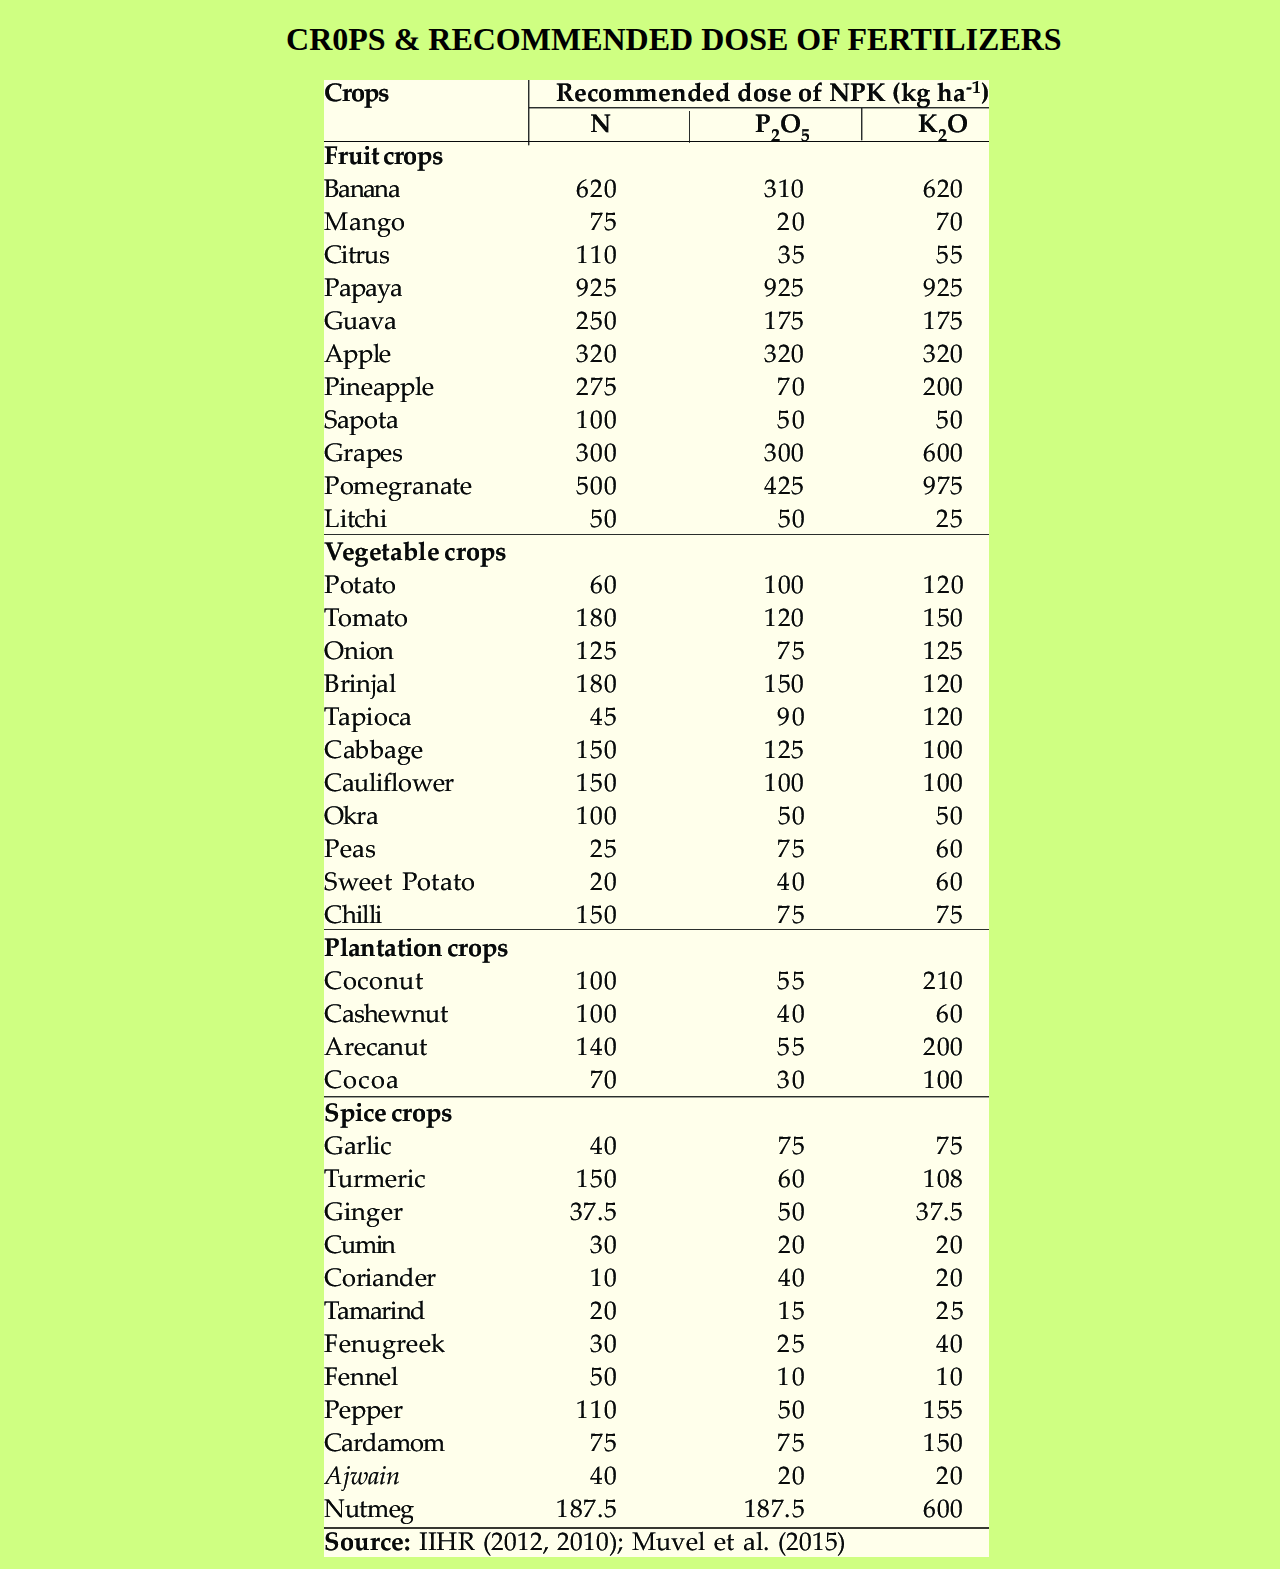
<file: fertilizers/index.html>
<!DOCTYPE html>
<html lang="en">
<head>
    <meta charset="UTF-8">
    <meta http-equiv="X-UA-Compatible" content="IE=edge">
    <meta name="viewport" content="width=device-width, initial-scale=1.0">
    <link rel="stylesheet" href="fertilizers.css">
    <title>Document</title>
</head>
<body>
    <h1>CR0PS & RECOMMENDED DOSE OF FERTILIZERS</h1>
    <img src="Recommended-dose-of-fertilizers-for-horticultural-crops.png" alt="human error" style="
    margin-left: 25%; ">
</body>
</html>
</file>
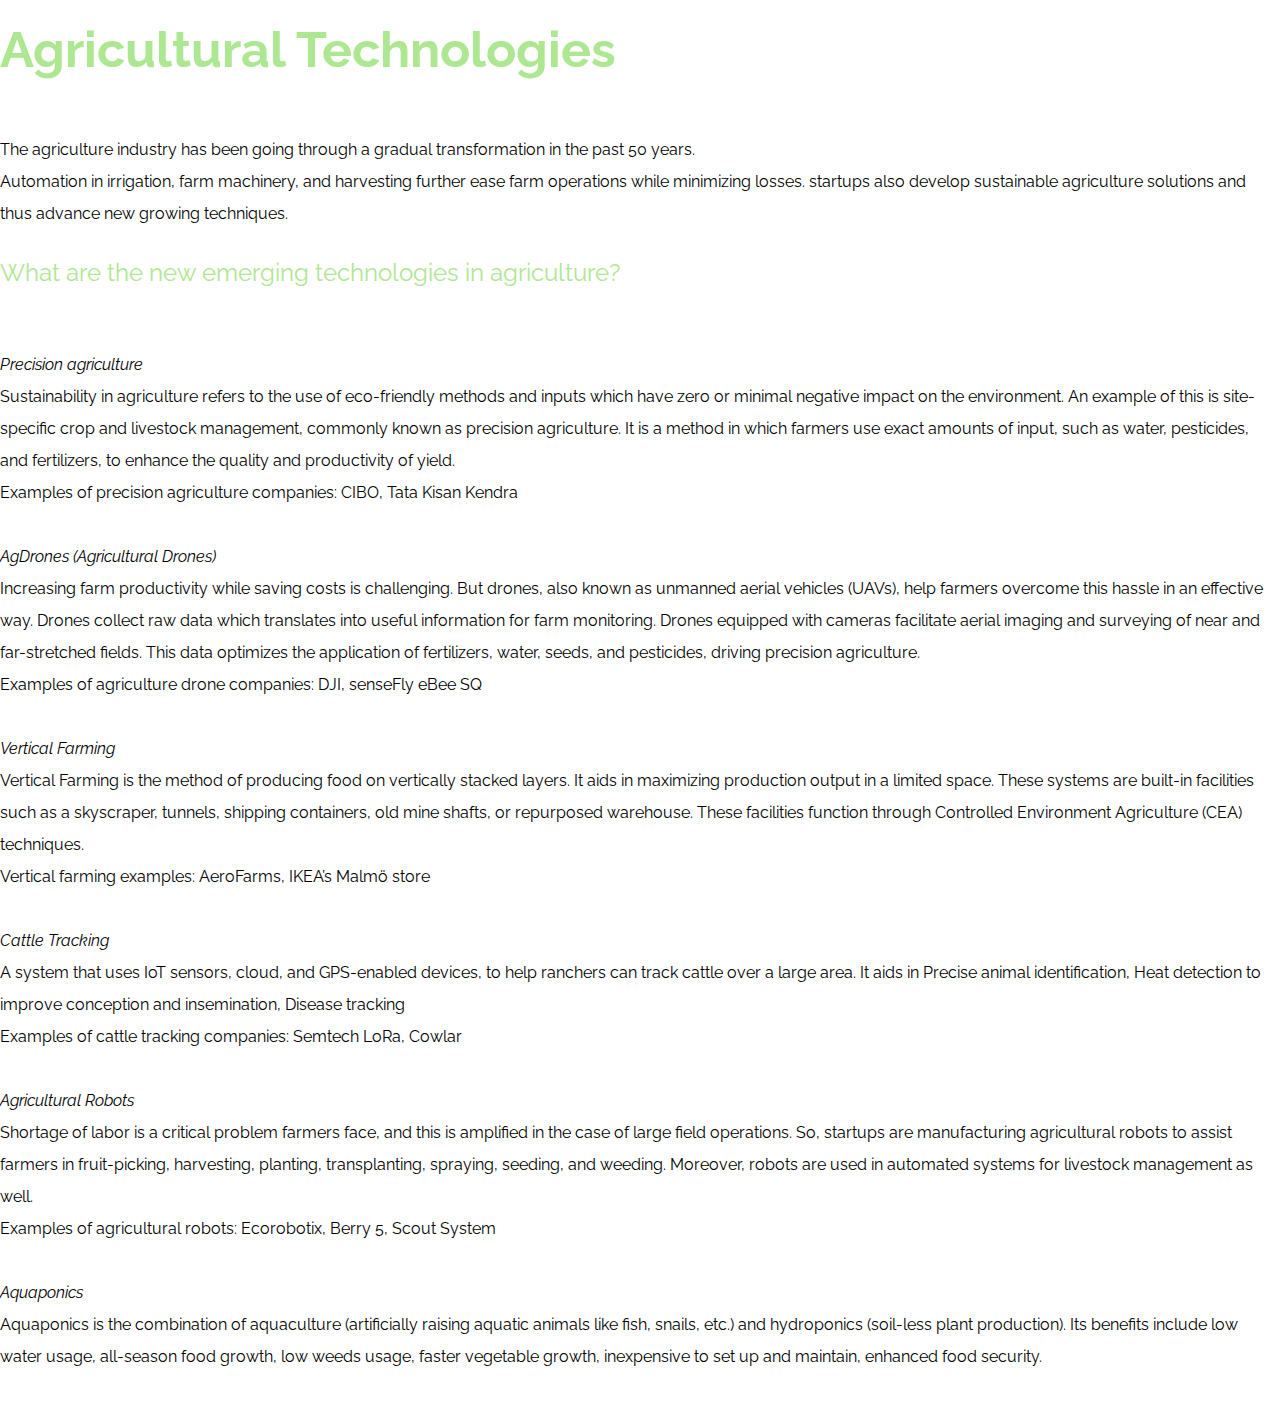
<file: technologies/tech.html>
<!DOCTYPE html>
<html lang="en" dir="ltr">
  <head>
    <meta charset="utf-8">
    <title>tech</title>
    <link rel="stylesheet" href="waste management\waste.css">
    <link rel="preconnect" href="https://fonts.googleapis.com"><link rel="preconnect" href="https://fonts.gstatic.com" crossorigin><link href="https://fonts.googleapis.com/css2?family=GFS+Didot&family=Merriweather&family=Montserrat&family=Open+Sans&family=Playfair+Display:ital@0;1&family=Poppins:ital,wght@0,300;0,400;0,500;0,700;0,800;1,200;1,300;1,400;1,600;1,700;1,800;1,900&family=Raleway&family=Sacramento&display=swap" rel="stylesheet">

  </head>
  <body>
    <h1>Agricultural Technologies</h1>
    <p>The agriculture industry has been going through a gradual transformation in the past 50 years.<br> Automation in irrigation, farm machinery, and harvesting further ease farm operations while minimizing losses. startups also develop sustainable agriculture solutions and thus advance new growing techniques. </p>
    <p><h2>What are the new emerging technologies in agriculture?</h2> <br>
      <li><i> Precision agriculture</i> <br> Sustainability in agriculture refers to the use of eco-friendly methods and inputs which have zero or minimal negative impact on the environment. An example of this is site-specific crop and livestock management, commonly known as precision agriculture. It is a method in which farmers use exact amounts of input, such as water, pesticides, and fertilizers, to enhance the quality and productivity of yield.<br>Examples of precision agriculture companies: CIBO, Tata Kisan Kendra </li> <br>
      <li><i>AgDrones (Agricultural Drones)</i> <br> Increasing farm productivity while saving costs is challenging. But drones, also known as unmanned aerial vehicles (UAVs), help farmers overcome this hassle in an effective way. Drones collect raw data which translates into useful information for farm monitoring. Drones equipped with cameras facilitate aerial imaging and surveying of near and far-stretched fields. This data optimizes the application of fertilizers, water, seeds, and pesticides, driving precision agriculture. <br>Examples of agriculture drone companies: DJI, senseFly eBee SQ
</li> <br>
<li> <i>Vertical Farming</i> <br> Vertical Farming is the method of producing food on vertically stacked layers. It aids in maximizing production output in a limited space.

These systems are built-in facilities such as a skyscraper, tunnels, shipping containers, old mine shafts, or repurposed warehouse.

These facilities function through Controlled Environment Agriculture (CEA) techniques. <br>Vertical farming examples: AeroFarms, IKEA’s Malmö store </li> <br>
<li><i>Cattle Tracking</i> <br> A system that uses IoT sensors, cloud, and GPS-enabled devices, to help ranchers can track cattle over a large area. It aids in Precise animal identification,
Heat detection to improve conception and insemination,
Disease tracking <br>Examples of cattle tracking companies: Semtech LoRa, Cowlar </li> <br>
<li><i>Agricultural Robots </i> <br> Shortage of labor is a critical problem farmers face, and this is amplified in the case of large field operations. So, startups are manufacturing agricultural robots to assist farmers in fruit-picking, harvesting, planting, transplanting, spraying, seeding, and weeding. Moreover, robots are used in automated systems for livestock management as well. <br>Examples of agricultural robots: Ecorobotix, Berry 5, Scout System
</li> <br>
<li><i>Aquaponics</i> <br> Aquaponics is the combination of aquaculture (artificially raising aquatic animals like fish, snails, etc.) and hydroponics (soil-less plant production).
  Its benefits include low water usage,
  all-season food growth,
  low weeds usage,
  faster vegetable growth,
  inexpensive to set up and maintain,
  enhanced food security.
</li> <br>
      </p>
  </body>
</html>
</file>
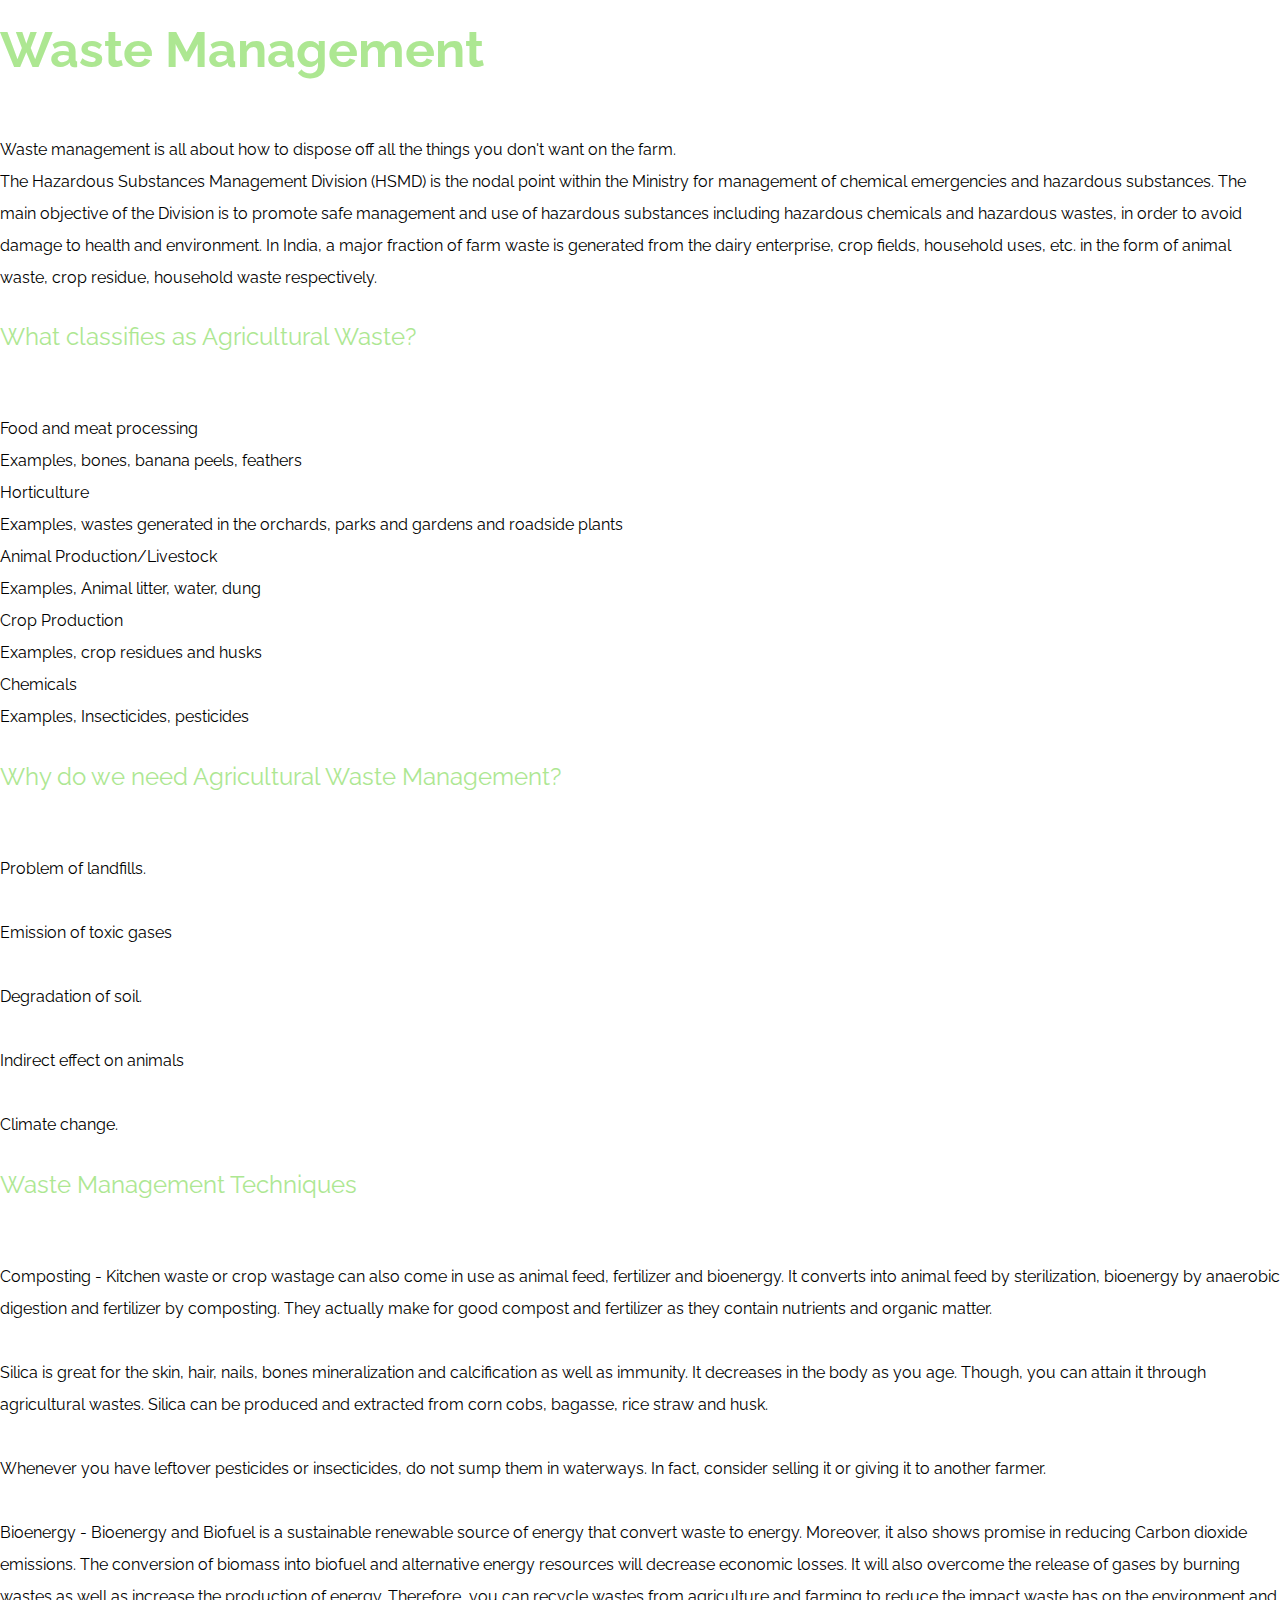
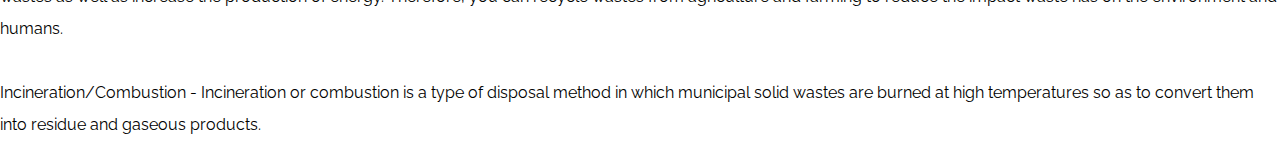
<file: technologies/waste management/waste.html>
<!DOCTYPE html>
<html lang="en" dir="ltr">
  <head>
    <meta charset="utf-8">
    <title>waste</title>
    <link rel="stylesheet" href="waste.css">
    <link rel="preconnect" href="https://fonts.googleapis.com"><link rel="preconnect" href="https://fonts.gstatic.com" crossorigin><link href="https://fonts.googleapis.com/css2?family=GFS+Didot&family=Merriweather&family=Montserrat&family=Open+Sans&family=Playfair+Display:ital@0;1&family=Poppins:ital,wght@0,300;0,400;0,500;0,700;0,800;1,200;1,300;1,400;1,600;1,700;1,800;1,900&family=Raleway&family=Sacramento&display=swap" rel="stylesheet">


  </head>
  <body>

    <h1>Waste Management</h1>
    <p>Waste management is all about how to dispose off all the things you don't want on the farm. <br>The Hazardous Substances Management Division (HSMD) is the nodal point within the Ministry for management of chemical emergencies and hazardous substances. The main objective of the Division is to promote safe management and use of hazardous substances including hazardous chemicals and hazardous wastes, in order to avoid damage to health and environment.  In India, a major fraction of farm waste is generated from the dairy enterprise, crop fields, household uses, etc. in the form of animal waste, crop residue, household waste respectively. </p>
    <p>
      <h2>What classifies as Agricultural Waste?</h2> <br> <li>Food and meat processing <br> Examples, bones, banana peels, feathers</li> <li>Horticulture <br>Examples, wastes generated in the orchards, parks and gardens and roadside plants</li> <li>Animal Production/Livestock <br> Examples, Animal litter, water, dung</li> <li>Crop Production <br>Examples, crop residues and husks</li> <li>Chemicals <br>Examples, Insecticides, pesticides</li>
    </p>
    <p>
      <h2>Why do we need Agricultural Waste Management?</h2> <br>
      <li>Problem of landfills.</li> <br> <li>Emission of toxic gases</li> <br> <li>Degradation of soil.</li> <br> <li>Indirect effect on animals</li> <br> <li>Climate change.</li>
    </p>
    <p>
      <h2>Waste Management Techniques</h2> <br>
      <li>Composting - Kitchen waste or crop wastage can also come in use as animal feed, fertilizer and bioenergy.

It converts into animal feed by sterilization, bioenergy by anaerobic digestion and fertilizer by composting.

They actually make for good compost and fertilizer as they contain nutrients and organic matter. </li> <br>
     <li>Silica is great for the skin, hair, nails, bones mineralization and calcification as well as immunity.

It decreases in the body as you age.

Though, you can attain it through agricultural wastes.

Silica can be produced and extracted from corn cobs, bagasse, rice straw and husk.</li> <br>
<li>Whenever you have leftover pesticides or insecticides, do not sump them in waterways.

In fact, consider selling it or giving it to another farmer.</li> <br>
<li>Bioenergy - Bioenergy and Biofuel is a sustainable renewable source of energy that convert waste to energy.

Moreover, it also shows promise in reducing Carbon dioxide emissions.

The conversion of biomass into biofuel and alternative energy resources will decrease economic losses.

It will also overcome the release of gases by burning wastes as well as increase the production of energy.

Therefore, you can recycle wastes from agriculture and farming to reduce the impact waste has on the environment and humans.</li> <br>
<li>Incineration/Combustion - Incineration or combustion is a type of disposal method in which municipal solid wastes are burned at high temperatures so as to convert them into residue and gaseous products.</li>
    </p>
  </body>
</html>
</file>
<file: fertilizers/fertilizers.css>
body{
    /* background-image:url(5.6._aaheader copy.png) ; */
    background-color: #cfff82;
}
h1{
    display: flex;
    margin-left: 22%;
}
</file>
<file: technologies/waste management/waste.css>
body{
    margin: 0;
    text-align: left;
    font-family: 'Raleway', serif;
    line-height: 2;
  }
  h1{
    margin-top:0;
    font-size: 3.125rem;
    color: #ADE792;
    font-family: 'Raleway',cursive;
  }
  h2{
    color: #ADE792;
    font-weight: normal;
    font-family: 'Raleway',sans-serif;
    
  }
</file>
